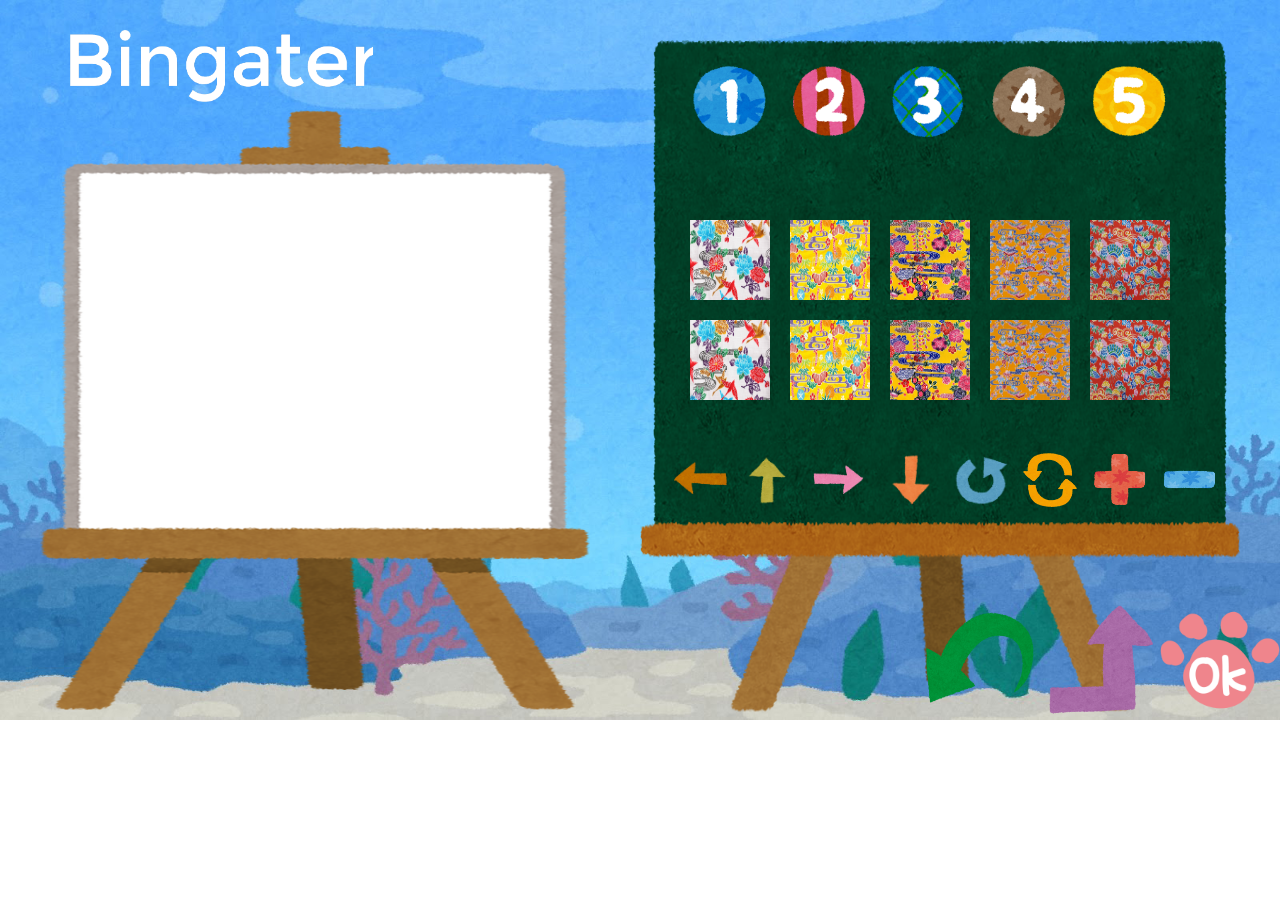
<file: index.html>
<!DOCTYPE html>
<html>
<head>
  <meta charset="utf-8">
  <meta http-equiv="X-UA-Compatible" content="IE=edge">
  <title>Bingator</title>
  <link rel="stylesheet" href="normalize.css">
  <link rel="stylesheet" href="base.css">
  <script type="text/javascript" src="base.js"></script>
</head>
<body>

  <div id="contents">
    <div id="logo"></div>
    <img id="canvas" src="img/layout/canvas_easel.png" alt="キャンバス">
    <canvas id="htmlCanvas" width="450" height="340" onclick="moveClick(event.offsetX, event.offsetY)"></canvas>
    <img id="blackBorad" src="img/layout/bunbougu_kokuban_edited2.png" alt="黒板">
    <div id="blackBorad_top">

      <input id="button1" type="image" src="img/layout/number_1.png" alt="ボタン1" onclick="button1Clicked()">
      <input id="button2" type="image" src="img/layout/number_2.png" alt="ボタン2"  onclick="button2Clicked()">
      <input id="button3" type="image" src="img/layout/number_3.png" alt="ボタン3"  onclick="button3Clicked()">
      <input id="button4" type="image" src="img/layout/number_4.png" alt="ボタン4"  onclick="button4Clicked()">
      <input id="button5" type="image" src="img/layout/number_5.png" alt="ボタン5"  onclick="button5Clicked()">

      <div id="blackbord">
        <input id="img_1" type="image" src="img/stamp/button1/bingata_1.jpg" alt="img1" onclick="addImageCanvas('img_1')">
        <input id="img_2" type="image" src="img/stamp/button1/bingata_2.jpg" alt="img2" onclick="addImageCanvas('img_2')">
        <input id="img_3" type="image" src="img/stamp/button1/bingata_3.jpg" alt="img3" onclick="addImageCanvas('img_3')">
        <input id="img_4" type="image" src="img/stamp/button1/bingata_4.jpg" alt="img4" onclick="addImageCanvas('img_4')">
        <input id="img_5" type="image" src="img/stamp/button1/bingata_5.jpg" alt="img5" onclick="addImageCanvas('img_5')">
        <input id="img_6" type="image" src="img/stamp/button1/bingata_6.jpg" alt="img6" onclick="addImageCanvas('img_6')">
        <input id="img_7" type="image" src="img/stamp/button1/bingata_7.jpg" alt="img7" onclick="addImageCanvas('img_7')">
        <input id="img_8" type="image" src="img/stamp/button1/bingata_8.jpg" alt="img8" onclick="addImageCanvas('img_8')">
        <input id="img_9" type="image" src="img/stamp/button1/bingata_9.jpg" alt="img9" onclick="addImageCanvas('img_9')">
        <input id="img_10" type="image" src="img/stamp/button1/bingata_10.jpg" alt="img10" onclick="addImageCanvas('img_10')">
      </div>
    </div>
    <div id="blackBoard_under">
      <input id="arrow_lef" type="image" src="img/layout/mark_arrow_left.png" alt="左" onclick="moveArrow('left')">
      <input id="arrow_up" type="image" src="img/layout/mark_arrow_up.png" alt="上" onclick="moveArrow('up')">
      <input id="arrow_right" type="image" src="img/layout/mark_arrow_right.png" alt="右" onclick="moveArrow('right')">
      <input id="arrow_down" type="image" src="img/layout/mark_arrow_down.png" alt="下" onclick="moveArrow('down')">
      <input id="arrow_rotate" type="image" src="img/layout/mark_arrow_reload.png" alt="回転" onclick="rotateImg()">
      <input id="arrow_flip" type="image" src="img/layout/mark_arrow_uturn.png" alt="左右反転" onclick="">
      <input id="scale_up" type="image" src="img/layout/mark_scale_up.png" alt="拡大" onclick="scaleChange('up')">
      <input id="scale_down" type="image" src="img/layout/mark_scale_down.png" alt="縮小" onclick="scaleChange('down')">
    </div>
    <div id="under_button">
      <input id="undo" type="image" src="img/layout/undo.png" alt="戻る" onclick="deleteImageCanvas()">
      <input id="return_top" type="image" src="img/layout/return_top.png" alt="トップへ">
      <input id="okBtn" type="image" src="img/layout/okBtn.png" alt="OK"　onclick="SendImageCanvas()">
    </div>
  </div>
</body>
</html>
</file>
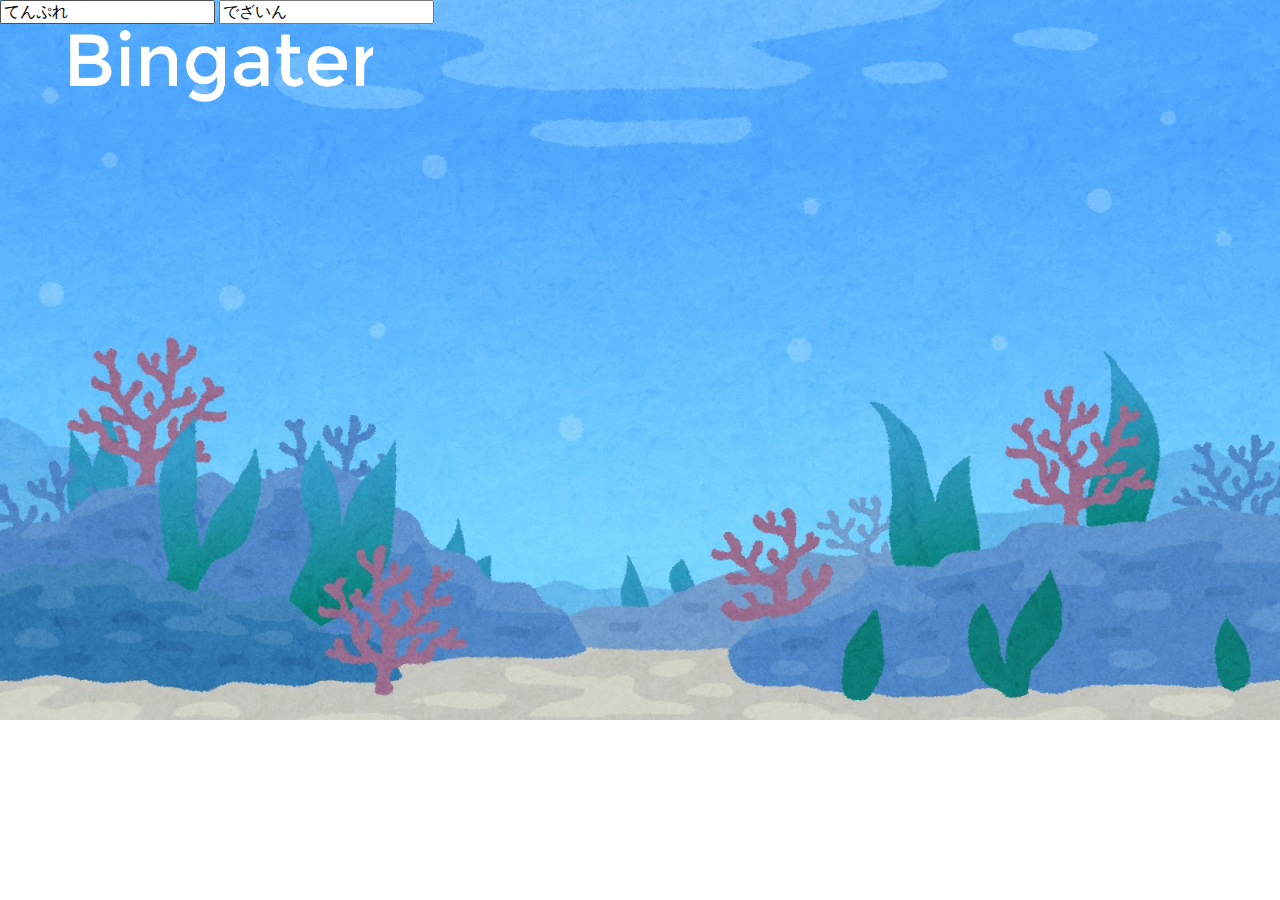
<file: top.html>
<!DOCTYPE html>
<html>
<head>
  <meta charset="utf-8">
  <meta http-equiv="X-UA-Compatible" content="IE=edge">
  <title>Bingator</title>
  <link rel="stylesheet" href="normalize.css">
  <link rel="stylesheet" href="base.css">
  <script type="text/javascript" src="base.js"></script>
</head>
<body>
  <div id="contents">
    <div id="logo"></div>
    <div id="select_img">
      <input type="img" onclick="location.href='index.html'" value="てんぷれ">
      <input type="img" onclick="location.href='index.html'" value="でざいん">
    </div>
  </div>
</body>
</html>
</file>
<file: base.css>
@charset "UTF-8";

/*===============================================
Body部分
===============================================*/

body {
  margin: 0;

}

#contents{
  width: 1280px;
  height: 720px;
  background: url(img/layout/bg_natural_ocean.jpg);
  background-size: cover;
  background-repeat: no-repeat;
  position:static;
}


#logo{
  width: 303px;
  height: 72px;
  background: url(img/layout/bingatorLogo.png);
  background-size: cover;
  background-repeat: no-repeat;
  position:absolute; top: 30px; left:70px;
}

/*===============================================
左側に配置しているCanvas設定
===============================================*/
#canvas{
  width: 550px;
  height: 600px;
  position: absolute; top: 110px; left:40px;
}

#htmlCanvas{
  width: 450px;
  height: 340px;
  position: absolute; top: 180px; left:90px;
}

/*===============================================
右側に配置している黒板設定
===============================================*/

#blackBorad{
  width: 600px;
  height: 680px;
  position: absolute; top: 40px; left:640px;
}

#blackBorad_top input {
  width: 80px;
  height: 80px;
}

/*　黒板上部に配置しているButton設定　*/
#button1{
  position: absolute; top: 60px; left:690px;
}

#button2{
  position: absolute; top: 60px; left:790px;
}

#button3{
  position: absolute; top: 60px; left:890px;
}

#button4{
  position: absolute; top: 60px; left:990px;
}

#button5{
  position: absolute; top: 60px; left:1090px;
}

/*　黒板上部に配置しているTab設定　*/
#blackBorad_tab input{
  width: 100px;
  height: 30px;
}

#tab1{
  position: absolute; top: 160px; left:690px;
}

#tab2{
  position: absolute; top: 160px; left:810px;
}

#tab3{
  position: absolute; top: 160px; left:930px;
}

#blackBord_center input{
  width: 80px;
  height: 80px;
}

/*　黒板真ん中に配置しているImg設定　*/
#img_1{
  position: absolute; top: 220px; left:690px;
}

#img_2{
  position: absolute; top: 220px; left:790px;
}

#img_3{
  position: absolute; top: 220px; left:890px;
}

#img_4{
  position: absolute; top: 220px; left:990px;
}

#img_5{
  position: absolute; top: 220px; left:1090px;
}

#img_6{
  position: absolute; top: 320px; left:690px;
}

#img_7{
  position: absolute; top: 320px; left:790px;
}

#img_8{
  position: absolute; top: 320px; left:890px;
}

#img_9{
  position: absolute; top: 320px; left:990px;
}

#img_10{
  position: absolute; top: 320px; left:1090px;
}

/*　黒板真ん中のサイドに配置しているSideBar設定　*/
#blackBord_side input {
  width: 50px;
  height: 50px;
}

#pageup{
  position: absolute; top: 180px; left:1170px;
}

#pagedown{
  position: absolute; top: 380px; left:1170px;
}

/*　黒板下部に配置している矢印Button設定　*/
#blackBoard_under input {
  width: 60px;
  height: 60px;
}

#arrow_lef{
  position: absolute; top: 450px; left:670px;
}

#arrow_up{
  position: absolute; top: 450px; left:740px;
}

#arrow_right{
  position: absolute; top: 450px; left:810px;
}

#arrow_down{
  position: absolute; top: 450px; left:880px;
}

#arrow_rotate{
  position: absolute; top: 450px; left:950px;
}

#arrow_flip{
  position: absolute; top: 450px; left:1020px;
}

#scale_up{
  position: absolute; top: 450px; left:1090px;
}

#scale_down{
  position: absolute; top: 450px; left:1160px;
}

/*===============================================
下に配置しているメニュー操作設定
===============================================*/

#under_button input{
  width: 120px;
  height: 120px;
}

#undo{
  position: absolute; top: 600px; left:920px;
}

#return_top{
  position: absolute; top: 600px; left:1040px;
}

#okBtn{
  position: absolute; top: 600px; left:1160px;
}
</file>
